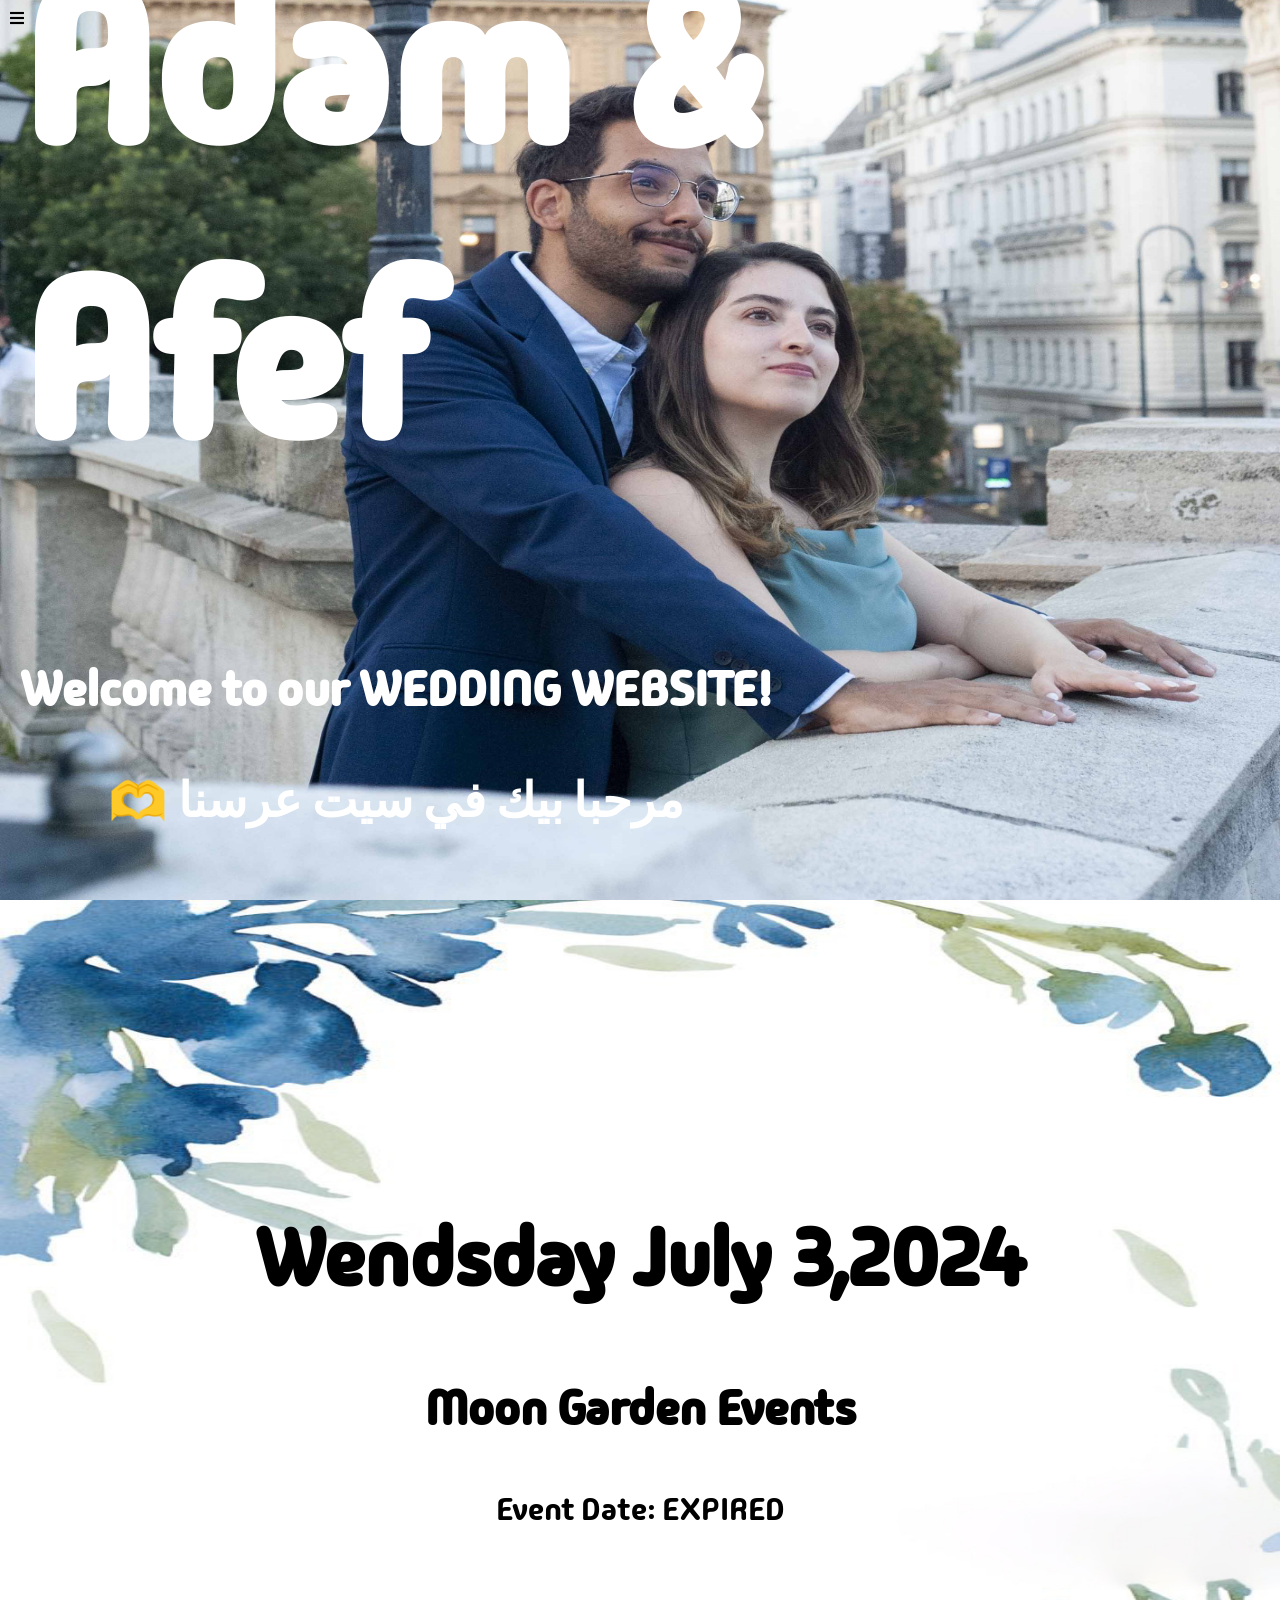
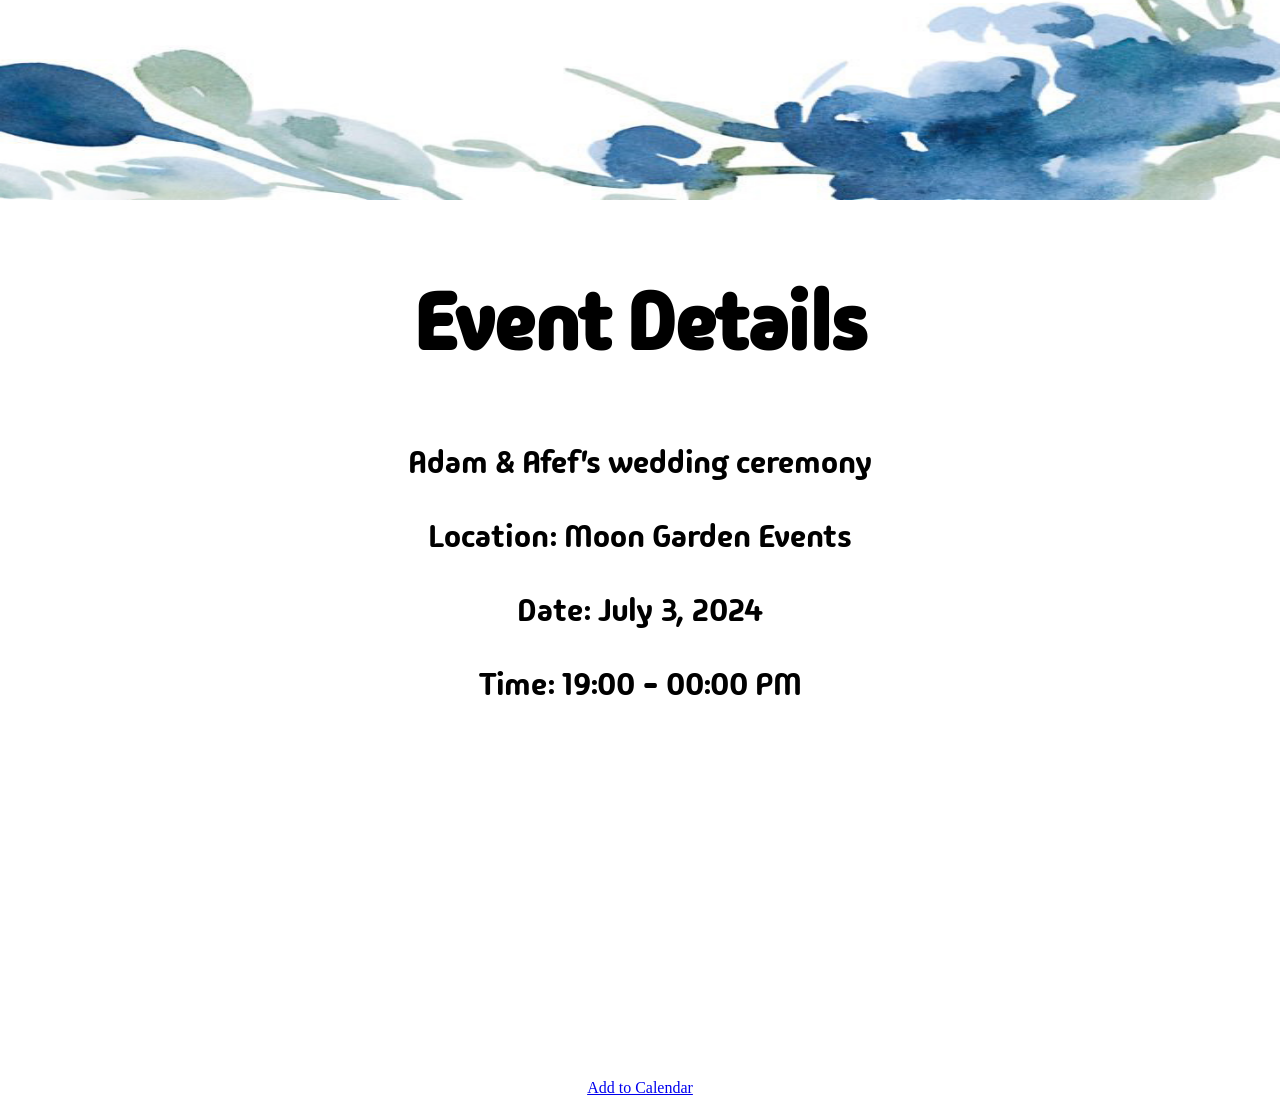
<file: index.html>
<!DOCTYPE html>
<html lang="en">
<head>
    <meta charset="UTF-8">
    <meta name="viewport" content="width=device-width, initial-scale=1.0">
    <title>Wedding Website</title>
    <link rel="stylesheet" href="https://cdnjs.cloudflare.com/ajax/libs/font-awesome/5.15.4/css/all.min.css">
    <link rel="preconnect" href="https://fonts.googleapis.com">
    <link rel="preconnect" href="https://fonts.gstatic.com" crossorigin>
    <link href="https://fonts.googleapis.com/css2?family=Madimi+One&display=swap" rel="stylesheet">
    <link rel="stylesheet" href="styles.css">
</head>
<body>
    <div class="container">
        <nav class="navbar">
            <div class="hamburger-menu">
                <!-- Insert your hamburger menu icon here -->
                <i class="fas fa-bars"></i>
            </div>
            <div class="menu">
                <ul>
                    <li><a href="#page1">Home</a></li>
                    <li><a href="#page2">Event</a></li>
                    <li><a href="#page3">Location</a></li>
                </ul>
            </div>
        </nav>

        <div id="page1" class="page">
            <div class="content">
                <h1 style="color: rgb(255, 255, 255)"> Adam &<br>  Afef</h1>
                <h3 style="color: rgb(255, 255, 255)">Welcome to our WEDDING WEBSITE!</h3>
                <h3 style="color: rgb(255, 255, 255)">&#129782; مرحبا بيك في سيت عرسنا</h3>
            </div>
        </div>

        <div id="page2" class="page">
            <div class="content">
                <h2>Wendsday July 3,2024</h2>
                <h3>Moon Garden Events</h3>
                <p>Event Date: <span id="countdown"></span></p>
            </div>
        </div>

        <div id="page3" class="page">
            <div class="content">
                <h2>Event Details</h2>
                <p>Adam & Afef's wedding ceremony</p>
                <p>Location: Moon Garden Events</p>
                <p>Date: July 3, 2024</p>
                <p>Time: 19:00 - 00:00 PM</p>
                <p><iframe src="https://www.google.com/maps/embed?pb=!1m18!1m12!1m3!1d3279.129747167747!2d10.636365876206236!3d34.727123781793814!2m3!1f0!2f0!3f0!3m2!1i1024!2i768!4f13.1!3m3!1m2!1s0x13002b6a7b7abe9b%3A0x4f8f4b13f00d093f!2sMoon%20Garden%20Events!5e0!3m2!1sen!2sat!4v1710359251910!5m2!1sen!2sat" width="350" height="300" style="border:0;" allowfullscreen="" loading="lazy" referrerpolicy="no-referrer-when-downgrade"></iframe></p>
                <!--<style>.addToCalendar {background-color:#44c767;border-radius:28px;border:1px solid #18ab29;display:inline-block;cursor:pointer;color:#ffffff;font-family:Arial;font-size:16px;padding:16px 31px;text-decoration:none;text-shadow:0px 1px 0px #2f6627;}.addToCalendar:hover {background-color:#5cbf2a;}.addToCalendar:active {position:relative;top:1px;}</style><a href="https://calendar.google.com/calendar/render?action=TEMPLATE&dates=20240603T170000Z%2F20240603T215900Z&location=Moon%20Garden%20Events&text=Wedding" class="addToCalendar">Add to Calendar</a>-->
                <a title="Add to Calendar" class="addeventatc" data-id="gM20613128" href="https://www.addevent.com/event/gM20613128" target="_blank">Add to Calendar</a> <script type="text/javascript" src="https://cdn.addevent.com/libs/atc/1.6.1/atc.min.js" async defer></script>
                
        </div>
    </div>

    <script src="script.js"></script>
</body>
</html>
</file>
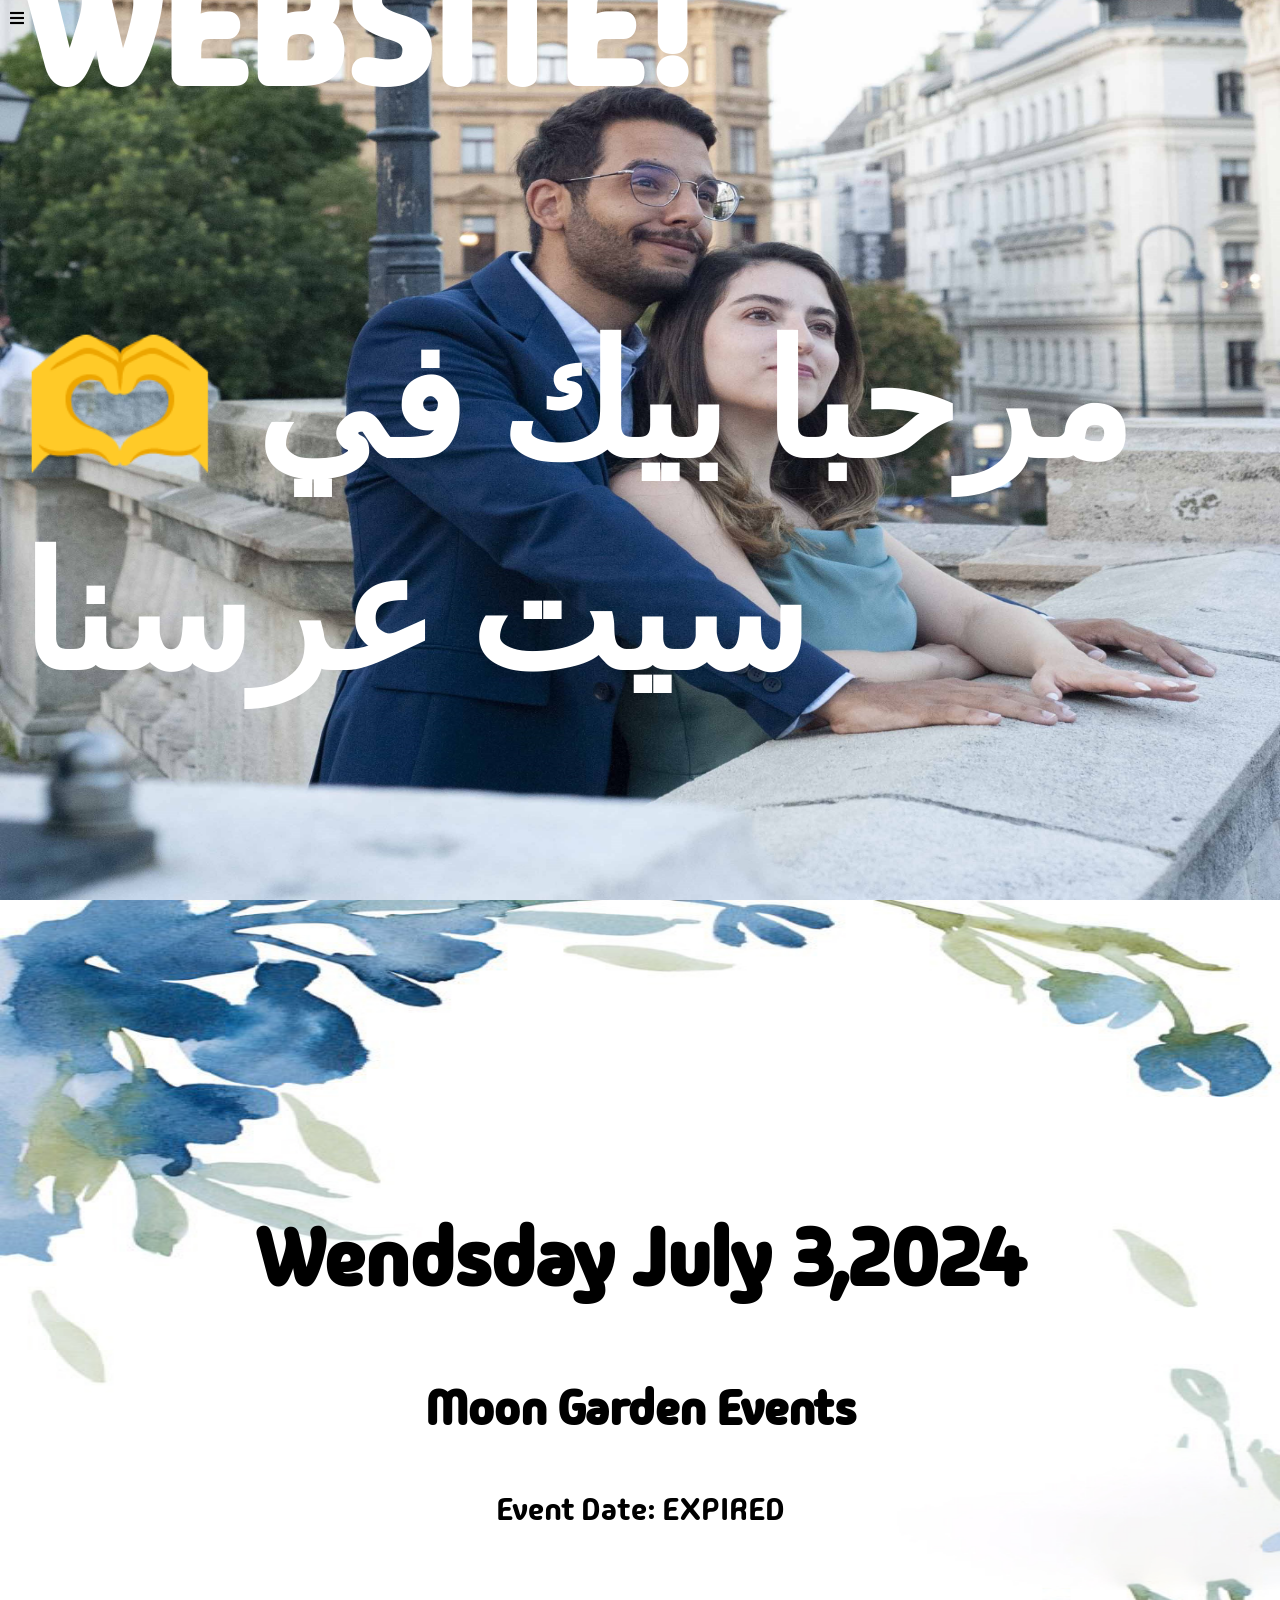
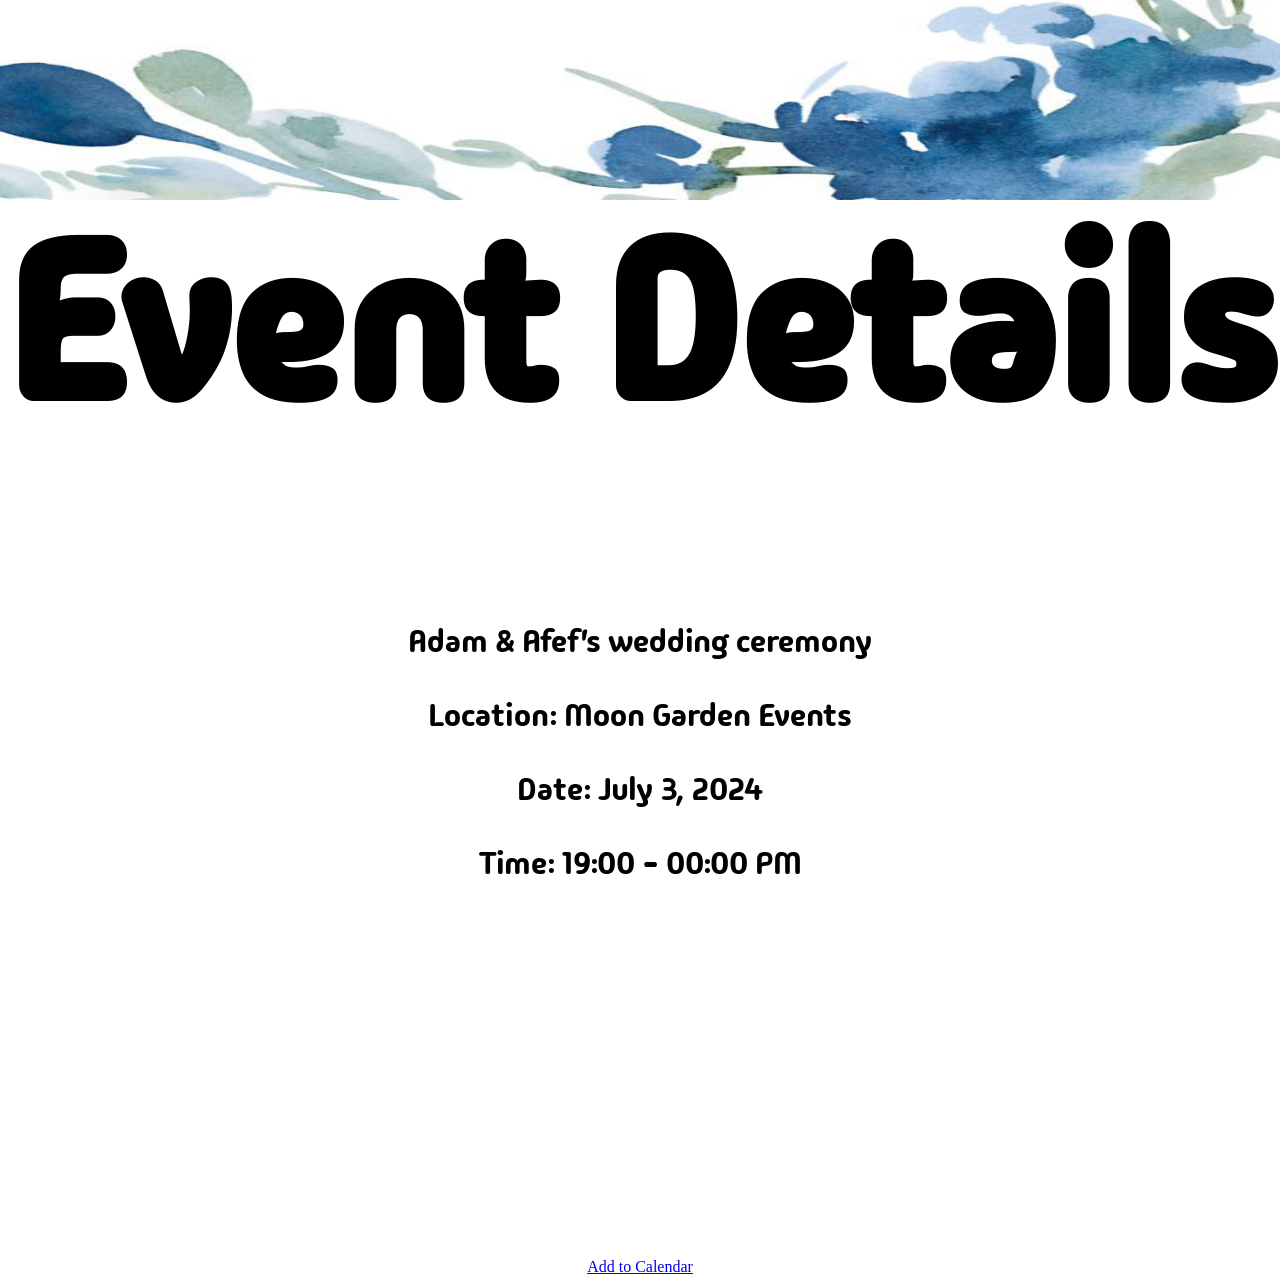
<file: DoubleA_Wedding.html>
<!DOCTYPE html>
<html lang="en">
<head>
    <meta charset="UTF-8">
    <meta name="viewport" content="width=device-width, initial-scale=1.0">
    <title>Wedding Website</title>
    <link rel="stylesheet" href="https://cdnjs.cloudflare.com/ajax/libs/font-awesome/5.15.4/css/all.min.css">
    <link rel="preconnect" href="https://fonts.googleapis.com">
    <link rel="preconnect" href="https://fonts.gstatic.com" crossorigin>
    <link href="https://fonts.googleapis.com/css2?family=Madimi+One&display=swap" rel="stylesheet">
    <link rel="stylesheet" href="styles.css">
</head>
<body>
    <div class="container">
        <nav class="navbar">
            <div class="hamburger-menu">
                <!-- Insert your hamburger menu icon here -->
                <i class="fas fa-bars"></i>
            </div>
            <div class="menu">
                <ul>
                    <li><a href="#page1">Home</a></li>
                    <li><a href="#page2">Event</a></li>
                    <li><a href="#page3">Location</a></li>
                </ul>
            </div>
        </nav>

        <div id="page1" class="page">
            <div class="content">
                <h1><p style="color: rgb(255, 255, 255)">Adam &<br>  Afef</p></h1>
                <h2><p style="color: rgb(255, 255, 255)">Welcome to our WEDDING WEBSITE!</p></h2>
                <h2><p style="color: rgb(255, 255, 255)">&#129782; مرحبا بيك في سيت عرسنا</p></h2>
                <h2></h2>
            </div>
        </div>

        <div id="page2" class="page">
            <div class="content">
                <h2>Wendsday July 3,2024</h2>
                <h3>Moon Garden Events</h3>
                <p>Event Date: <span id="countdown"></span></p>
            </div>
        </div>

        <div id="page3" class="page">
            <div class="content">
                <h1>Event Details</h1>
                <p>Adam & Afef's wedding ceremony</p>
                <p>Location: Moon Garden Events</p>
                <p>Date: July 3, 2024</p>
                <p>Time: 19:00 - 00:00 PM</p>
                <p><iframe src="https://www.google.com/maps/embed?pb=!1m18!1m12!1m3!1d3279.129747167747!2d10.636365876206236!3d34.727123781793814!2m3!1f0!2f0!3f0!3m2!1i1024!2i768!4f13.1!3m3!1m2!1s0x13002b6a7b7abe9b%3A0x4f8f4b13f00d093f!2sMoon%20Garden%20Events!5e0!3m2!1sen!2sat!4v1710359251910!5m2!1sen!2sat" width="350" height="300" style="border:0;" allowfullscreen="" loading="lazy" referrerpolicy="no-referrer-when-downgrade"></iframe></p>
                <!--<style>.addToCalendar {background-color:#44c767;border-radius:28px;border:1px solid #18ab29;display:inline-block;cursor:pointer;color:#ffffff;font-family:Arial;font-size:16px;padding:16px 31px;text-decoration:none;text-shadow:0px 1px 0px #2f6627;}.addToCalendar:hover {background-color:#5cbf2a;}.addToCalendar:active {position:relative;top:1px;}</style><a href="https://calendar.google.com/calendar/render?action=TEMPLATE&dates=20240603T170000Z%2F20240603T215900Z&location=Moon%20Garden%20Events&text=Wedding" class="addToCalendar">Add to Calendar</a>-->
                <a title="Add to Calendar" class="addeventatc" data-id="gM20613128" href="https://www.addevent.com/event/gM20613128" target="_blank">Add to Calendar</a> <script type="text/javascript" src="https://cdn.addevent.com/libs/atc/1.6.1/atc.min.js" async defer></script>
                
        </div>
    </div>

    <script src="script.js"></script>
</body>
</html>
</file>
<file: styles.css>
/* Reset default margin and padding */
body, html {
    margin: 0;
    padding: 0;
}

.madimi-one-regular {
    font-family: "Madimi One", sans-serif;
    font-weight: 400;
    font-style: normal;
}
  
/* Container for the entire webpage */
.container {
    width: 100%;
    height: 100%;
}

/* Navbar styles */
.navbar {
    position: fixed;
    top: 0;
    left: 0;
    width: 100%;
    background-color: transparent; /* Adjust as needed */
    z-index: 1000; /* Ensures navbar is on top of other elements */
    display: flex;
    justify-content: space-between;
    align-items: center;
    padding: 10px 20px;
}

/* Hamburger menu styles */
.hamburger-menu {
    cursor: pointer;
    /* Add hamburger icon styling here */
}

/* Menu styles */
.menu {
    display: none; /* Initially hide the menu */
}

.menu ul {
    list-style-type: none;
    margin: 0;
    padding: 0;
}

.menu ul li {
    display: inline-block;
    margin-right: 20px; /* Adjust spacing between menu items */
}

.menu ul li a {
    text-decoration: none;
    color: #333; /* Adjust menu item color */
    font-size: 2em;
}

/* Page styles */
.page {
    width: 100%;
    height: 100vh; /* Adjust as needed */
    display: flex;
    justify-content: center;
    align-items: center;
    scroll-snap-align: start;
}

/* Content styles */
.content {
    text-align: center;
}

/* Adjust specific page styles */
#page1 {
    background-image: url('MAY_3433_mod2.jpg');
    background-size: 100% 100%; ; /* Scale the background image as large as possible */
    background-position: center; /* Center the background image */
    background-repeat: no-repeat; /* Do not repeat the background image */
}

/* Position the text in the lower-left corner */
#page1 .content {
    position: absolute;
    bottom: 0;
    left: 0;
    padding: 20px; /* Add padding to the text */
}

/* Right-align the text */
#page1 h1, h2 {
    text-align: left;
}

#page2 {
    background-image: url('Page2_2.jpg');
    background-size: 100% 100%; ; /* Scale the background image as large as possible */
    background-position: center; /* Center the background image */
    background-repeat: no-repeat; /* Do not repeat the background image */
}

#page2 h2{
    text-align: center;
}

#page3 h2{
    text-align: center;
}

#page3 {
    background-color: #FFF; /* Optional: Add background color */
}

/* Responsive styles */
/* Adjust navbar styles for smaller screens */
.navbar {
    padding: 10px;
}

/* Display hamburger menu on smaller screens */
.menu {
    display: block;
}

/* Hide menu items by default on smaller screens */
.menu ul {
    display: none;
}

/* Show menu items when hamburger menu is clicked */
.menu.active ul {
    display: block;
}


@media screen and (max-width: 768px) {
    h1 {
        font-size: 3em; /* 40px/16=2.5em */
        font-family: 'Madimi One', sans-serif;
    }
      
    h2 {
        font-size: 1.5em; /* 30px/16=1.875em */
        font-family: 'Madimi One', sans-serif;  
    }
    
    h3 {
        font-size: 1em; /* 30px/16=1.875em */
        font-family: 'Madimi One', sans-serif;  
    }
      
    p {
        font-size: 0.875em; /* 14px/16=0.875em */
        font-family: 'Madimi One', sans-serif;
    }
}

@media screen and (min-width: 769px) {
    h1 {
        font-size: 14em; /* 40px/16=2.5em */
        font-family: 'Madimi One', sans-serif;
    }
      
    h2 {
        font-size: 5em; /* 30px/16=1.875em */
        font-family: 'Madimi One', sans-serif;  
    }
    
    h3 {
        font-size: 3em; /* 30px/16=1.875em */
        font-family: 'Madimi One', sans-serif;  
    }
      
    p {
        font-size: 2em; /* 14px/16=0.875em */
        font-family: 'Madimi One', sans-serif;
    }
}
</file>
